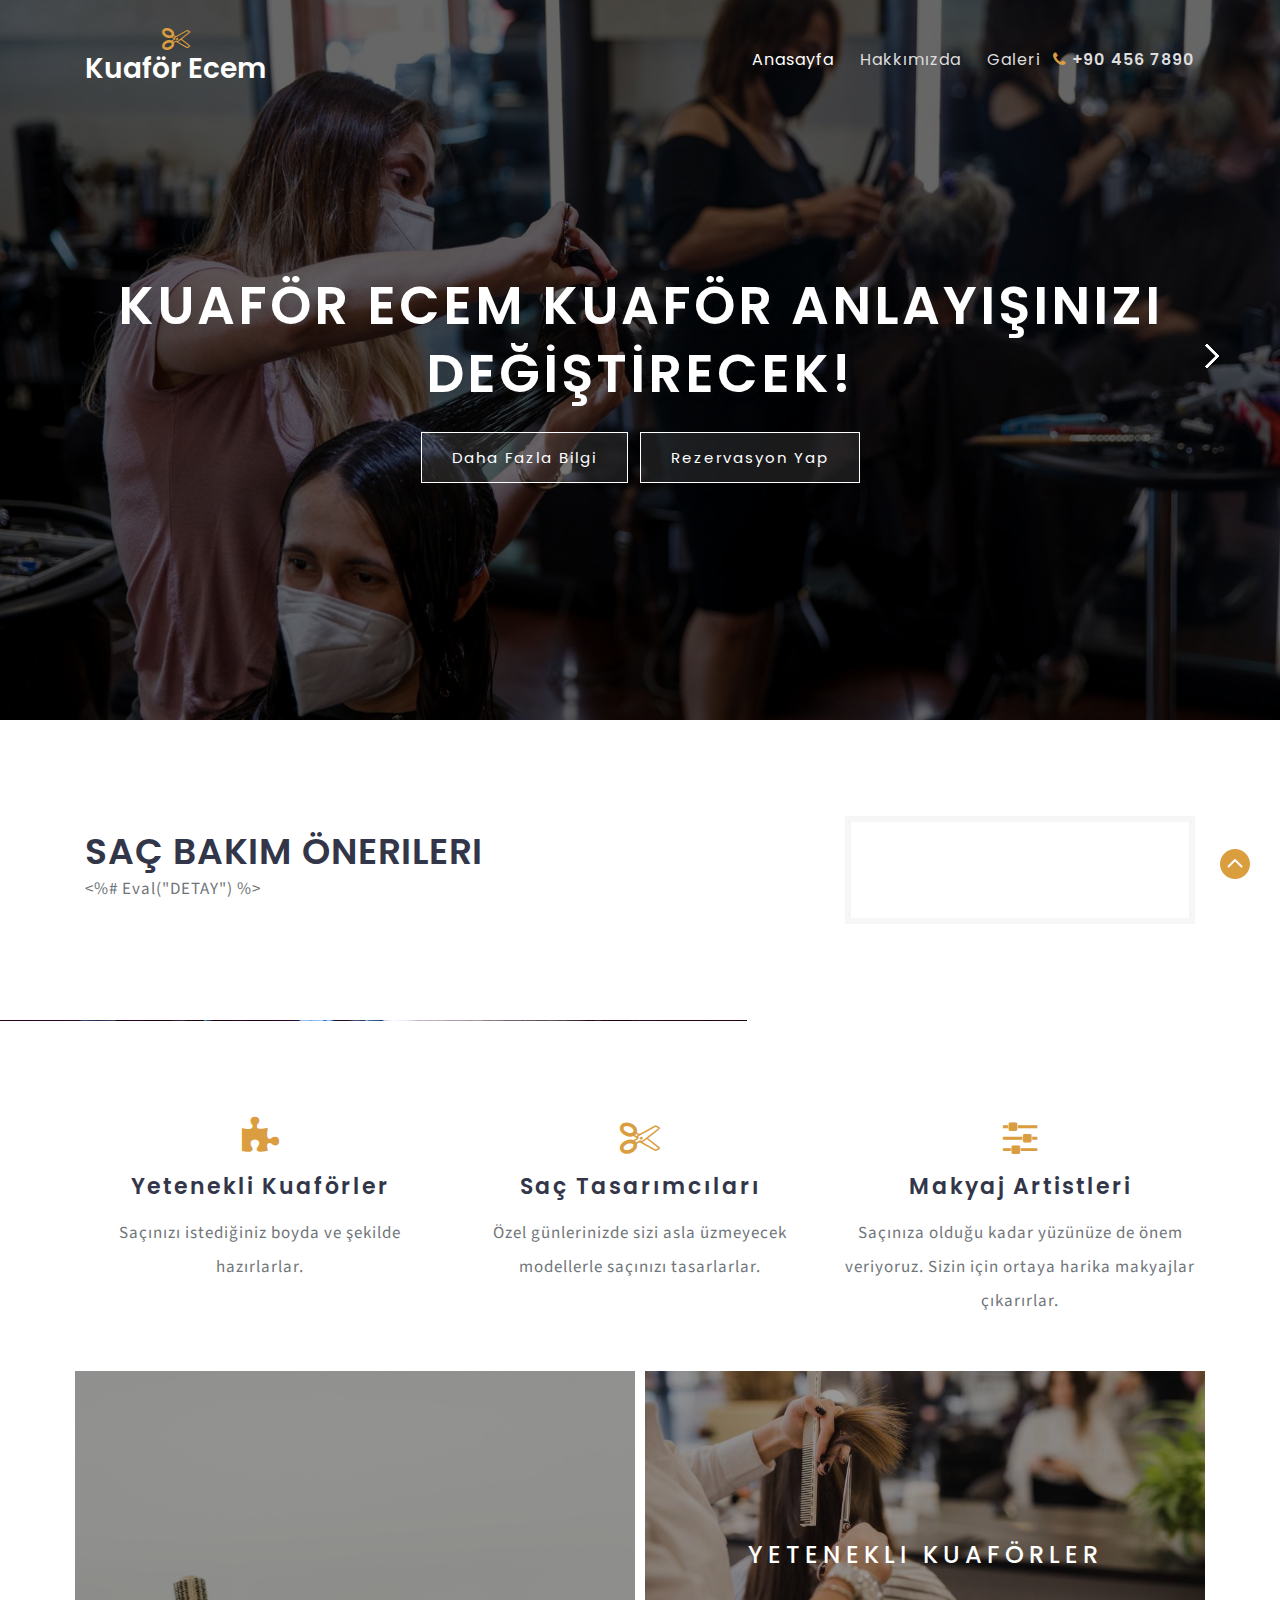
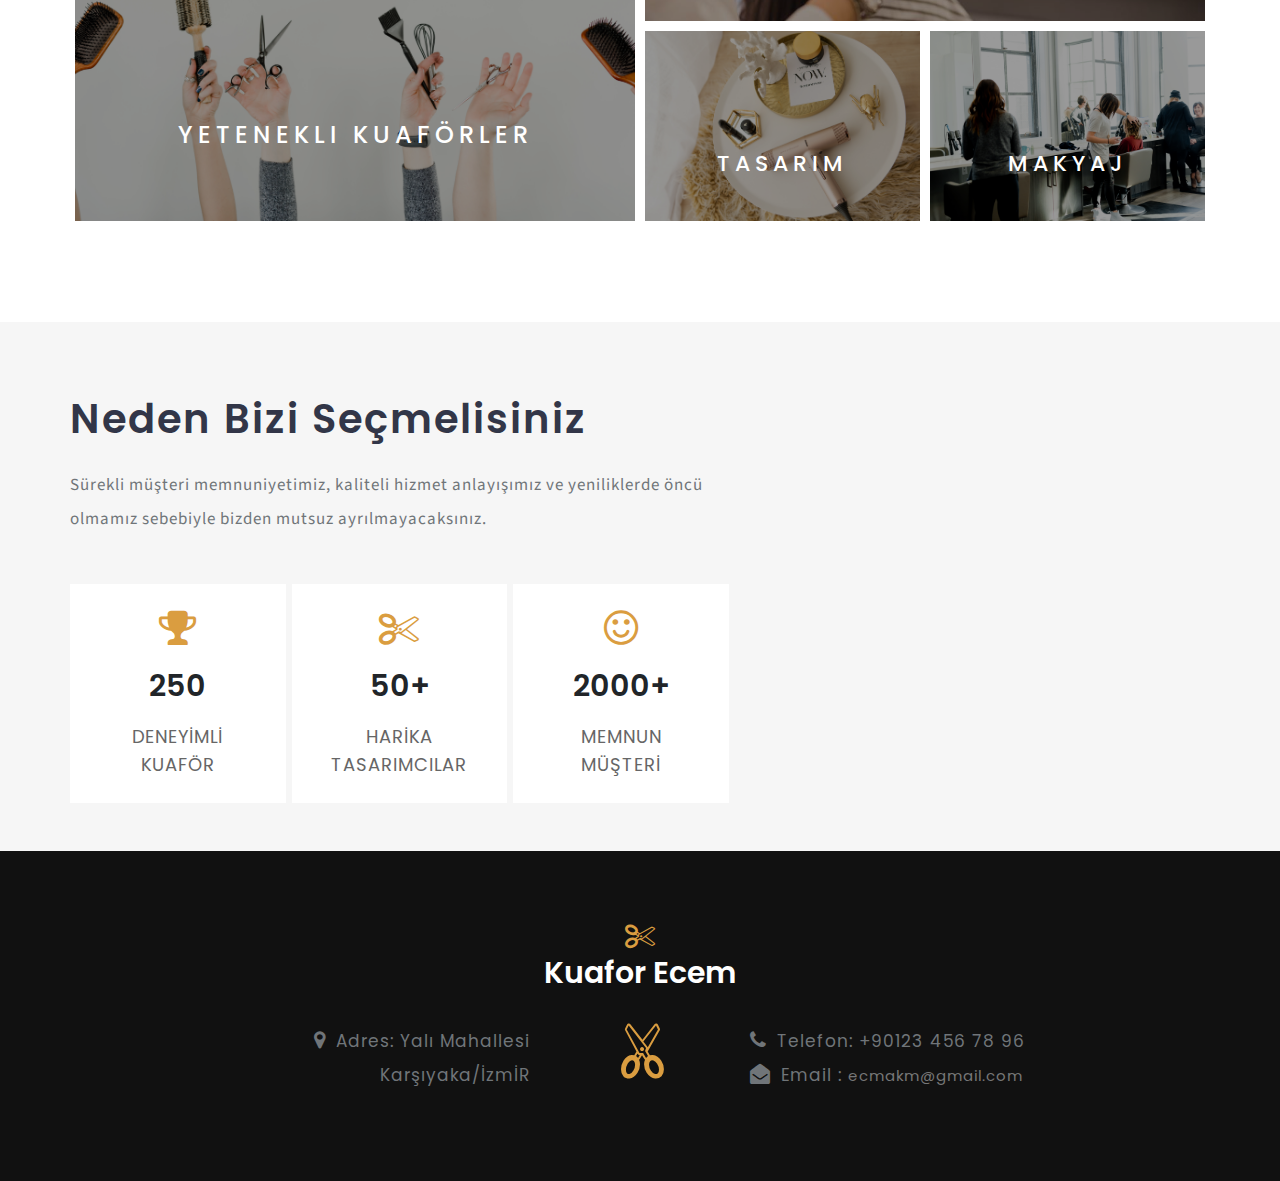
<file: KuaforWeb/index.html>
<!DOCTYPE html>
<html lang="en">
<head>
	<title>Ecem Kuafor</title>
	<meta name="viewport" content="width=device-width, initial-scale=1">
	<meta charset="utf-8">
	<meta name="keywords" content="Men's Salon Responsive web template, Bootstrap Web Templates, Flat Web Templates, Android Compatible web template,
Smartphone Compatible web template, free webdesigns for Nokia, Samsung, LG, SonyEricsson, Motorola web design" />

	<script>
		addEventListener("load", function () {
			setTimeout(hideURLbar, 0);
		}, false);

		function hideURLbar() {
			window.scrollTo(0, 1);
		}
	</script>

	<!-- css files -->
	<link href="css/bootstrap.css" rel='stylesheet' type='text/css' /><!-- bootstrap css -->
	<link href="css/style.css" rel='stylesheet' type='text/css' /><!-- custom css -->
	<link href="css/font-awesome.min.css" rel="stylesheet"><!-- fontawesome css -->
	<!-- //css files -->

	<link href="css/css_slider.css" type="text/css" rel="stylesheet" media="all">

	<!-- google fonts -->
	<link href="//fonts.googleapis.com/css?family=Poppins:100,100i,200,200i,300,300i,400,400i,500,500i,600,600i,700,700i,800,800i,900" rel="stylesheet">
	<link href="//fonts.googleapis.com/css?family=Source+Sans+Pro:200,200i,300,300i,400,400i,600,600i,700,700i,900,900i" rel="stylesheet">
	<!-- //google fonts -->

</head>
<body>

	<!-- header -->
	<header>
		<div class="container">
			<!-- nav -->
			<nav class="py-md-4 py-3 d-lg-flex">
				<div id="logo">
					<h1> <a href="Default.aspx"><span class="fa fa-scissors"></span> Kuaför Ecem</a></h1>
				</div>
				<label for="drop" class="toggle"><span class="fa fa-bars"></span></label>
				<input type="checkbox" id="drop" />
				<ul class="menu mt-lg-4 ml-auto">
					<li class="active"><a href="Default.aspx">Anasayfa</a></li>
					<li class=""><a href="about.aspx">Hakkımızda</a></li>
					<li class=""><a href="gallery.html">Galeri</a></li>
					<li class=""><span><span class="fa fa-phone"></span> +90 456 7890</span></li>
				</ul>
			</nav>
			<!-- //nav -->
		</div>
	</header>
	<!-- //header -->
	<!-- banner -->
	<section class="banner_w3lspvt" id="home">
		<div class="csslider infinity" id="slider1">
			<input type="radio" name="slides" checked="checked" id="slides_1" />
			<input type="radio" name="slides" id="slides_2" />
			<input type="radio" name="slides" id="slides_3" />
			<input type="radio" name="slides" id="slides_4" />
			<ul>
				<li>
					<div class="banner-top">
						<div class="overlay">
							<div class="container">
								<div class="w3layouts-banner-info">
									<h3 class="text-wh">Kuaför Ecem Kuaför AnlayIşInIzI Değİştİrecek!</h3>
									<a href="about.html" class="button-style mt-4 mr-2">Daha Fazla Bilgi</a>
									<a href="#about" class="button-style mt-4">Rezervasyon Yap</a>
								</div>
							</div>
						</div>
					</div>
				</li>
				<li>
					<div class="banner-top2">
						<div class="overlay">
							<div class="container">
								<div class="w3layouts-banner-info">
									<h3 class="text-wh">Kuaför Ecem Kuaför AnlayIşInIzI Değİştİrecek!</h3>
									<a href="about.html" class="button-style mt-4 mr-2">Daha Fazla Bilgi</a>
									<a href="#about" class="button-style mt-4">Rezervasyon Yap</a>
								</div>
							</div>
						</div>
					</div>
				</li>
				<li>
					<div class="banner-top3">
						<div class="overlay">
							<div class="container">
								<div class="w3layouts-banner-info">
									<h3 class="text-wh">Kuaför Ecem Kuaför AnlayIşInIzI Değİştİrecek!</h3>
									<a href="about.html" class="button-style mt-4 mr-2">Daha Fazla Bilgi</a>
									<a href="#about" class="button-style mt-4">Rezervasyon Yap</a>
								</div>
							</div>
						</div>
					</div>
				</li>
			</ul>
			<div class="arrows">
				<label for="slides_1"></label>
				<label for="slides_2"></label>
				<label for="slides_3"></label>
				<label for="slides_4"></label>
			</div>
		</div>
	</section>
	<!-- //banner -->
	<!-- about -->
	<section class="about py-5" id="about">
		<div class="container py-lg-5">
			<div class="row about-grids">
				<div class="col-lg-8">
					<h2 class="mt-lg-3">Saç Bakım Önerileri</h2>
					<asp:Repeater ID="Repeater1" runat="server">
						<ItemTemplate>
							<p class=""><%# Eval("DETAY") %></p>
						</ItemTemplate>
					</asp:Repeater>


				</div>
				<div class="col-lg-4 col-md-8 mt-lg-0 mt-5">
					<div class="padding">
						<img src="images/mustache.png" class="img-fluid" alt="" />
						<form action="#" method="post" runat="server">
							<div class="form-style-agile">
								<asp:TextBox ID="TextBox1" runat="server" placeholder="Adınız"></asp:TextBox>
								<asp:TextBox ID="TextBox2" runat="server" placeholder="Telefon"></asp:TextBox>
								<asp:TextBox ID="TextBox3" runat="server" placeholder="Adres"></asp:TextBox>
								<asp:TextBox ID="TextBox4" runat="server" placeholder="Saat"></asp:TextBox>
								<asp:Button ID="Button1" runat="server" Text="Randevu Al" CssClass="btn btn-success" OnClick="Button1_Click" />
							</div>
						</form>
					</div>
				</div>
			</div>
		</div>
	</section>
	<!-- //about -->
	<!-- about bottom -->
	<section class="bottom-banner-w3layouts">
		<div class="d-lg-flex">
			<div class="col-lg-7 p-lg-0 text-lg-right text-center mt-lg-0 mt-4 bottom-left">
			</div>
		</div>
	</section>
	<!-- //about bottom -->
	<!-- services -->
	<section class="services py-5" id="services">
		<div class="container py-lg-5 py-3">
			<div class="row service-grid-grids text-center">
				<div class="col-lg-4 col-md-6 service-grid service-grid1">
					<div class="service-icon">
						<span class="fa fa-puzzle-piece"></span>
					</div>
					<h4 class="mt-3">Yetenekli Kuaförler</h4>
					<p class="mt-3">Saçınızı istediğiniz boyda ve şekilde hazırlarlar.</p>
				</div>
				<div class="col-lg-4 col-md-6 service-grid service-grid2 mt-md-0 mt-5">
					<div class="service-icon">
						<span class="fa fa-scissors"></span>
					</div>
					<h4 class="mt-3">Saç Tasarımcıları</h4>
					<p class="mt-3">Özel günlerinizde sizi asla üzmeyecek modellerle saçınızı tasarlarlar.</p>
				</div>

				<div class="col-lg-4 col-md-6 service-grid service-grid3 mt-lg-0 mt-5">
					<div class="service-icon">
						<span class="fa fa-sliders"></span>
					</div>
					<h4 class="mt-3">Makyaj Artistleri</h4>
					<p class="mt-3">Saçınıza olduğu kadar yüzünüze de önem veriyoruz. Sizin için ortaya harika makyajlar çıkarırlar.</p>
				</div>
			</div>
			<div class="row mt-5">
				<div class="col-md-6 p-md-0">
					<div class="bg-image-left">
						<h4>yetenekli kuaförler</h4>
					</div>
				</div>
				<div class="col-md-6 p-md-0">
					<div class="bg-image-right">
						<h4>yetenekli kuaförler</h4>
					</div>
					<div class="row">
						<div class="col-md-6 pr-md-0">
							<div class="bg-image-bottom1">
								<h4>TasarIm</h4>
							</div>
						</div>
						<div class="col-md-6 pl-md-0">
							<div class="bg-image-bottom2">
								<h4>Makyaj</h4>
							</div>
						</div>
					</div>
				</div>
			</div>
		</div>
	</section>
	<!-- //services -->
	<!-- facts -->
	<section class="facts" id="facts">
		<div class="container">
			<div class="row">
				<div class="col-lg-7 py-5">
					<div class="row inner-heading">
						<h2 class="heading text-capitalize my-md-4"> Neden bizi Seçmelisiniz</h2>
						<p class="mt-md-0 mt-2">Sürekli müşteri memnuniyetimiz, kaliteli hizmet anlayışımız ve yeniliklerde öncü olmamız sebebiyle bizden mutsuz ayrılmayacaksınız.  </p>
					</div>
					<div class="row mt-5 fact-grid-main">
						<div class="col-sm-4 stats-grid">
							<span class="fa fa-trophy"></span>
							<span>250</span>
							<h4>DeneyİMLİ KUAFÖR</h4>
						</div>
						<div class="col-sm-4 stats-grid">
							<span class="fa fa-scissors"></span>
							<span>50+</span>
							<h4>HARİKA TASARIMCILAR</h4>
						</div>
						<div class="col-sm-4 stats-grid">
							<span class="fa fa-smile-o"></span>
							<span>2000+</span>
							<h4>MEMNUN MÜŞTERİ</h4>
						</div>
					</div>
				</div>
			</div>
		</div>
	</section>
	<!-- //facts -->
	<!-- footer -->
	<footer class="py-sm-5 py-4">
		<div class="container py-md-3">
			<div class="footer-logo text-center">
				<a class="navbar-brand" href="Default.aspx"><span class="fa fa-scissors"></span>Kuafor Ecem</a>
			</div>
			<div class="row my-4 footer-middle">
				<div class="col-md-5 text-md-right address">
					<p><span class="fa fa-map-marker"></span>Adres: Yalı Mahallesi Karşıyaka/İzmİR</p>
				</div>
				<div class="col-md-2 text-md-center my-md-0 my-sm-4 my-2 footer-icon">
					<span class="fa fa-scissors"></span>
				</div>
				<div class="col-md-5 text-md-left phone">
					<p><span class="fa fa-phone"></span>Telefon: +90123 456 78 96</p>
					<p><span class="fa fa-envelope-open"></span>Email : <a href="mailto:ecmakm@gmail.com">ecmakm@gmail.com</a></p>
				</div>
			</div>
		</div>
	</footer>
	<!-- footer -->
	<!-- move top icon -->
	<a href="#home" class="move-top text-center"></a>
	<!-- //move top icon -->

</body>
</html>
</file>
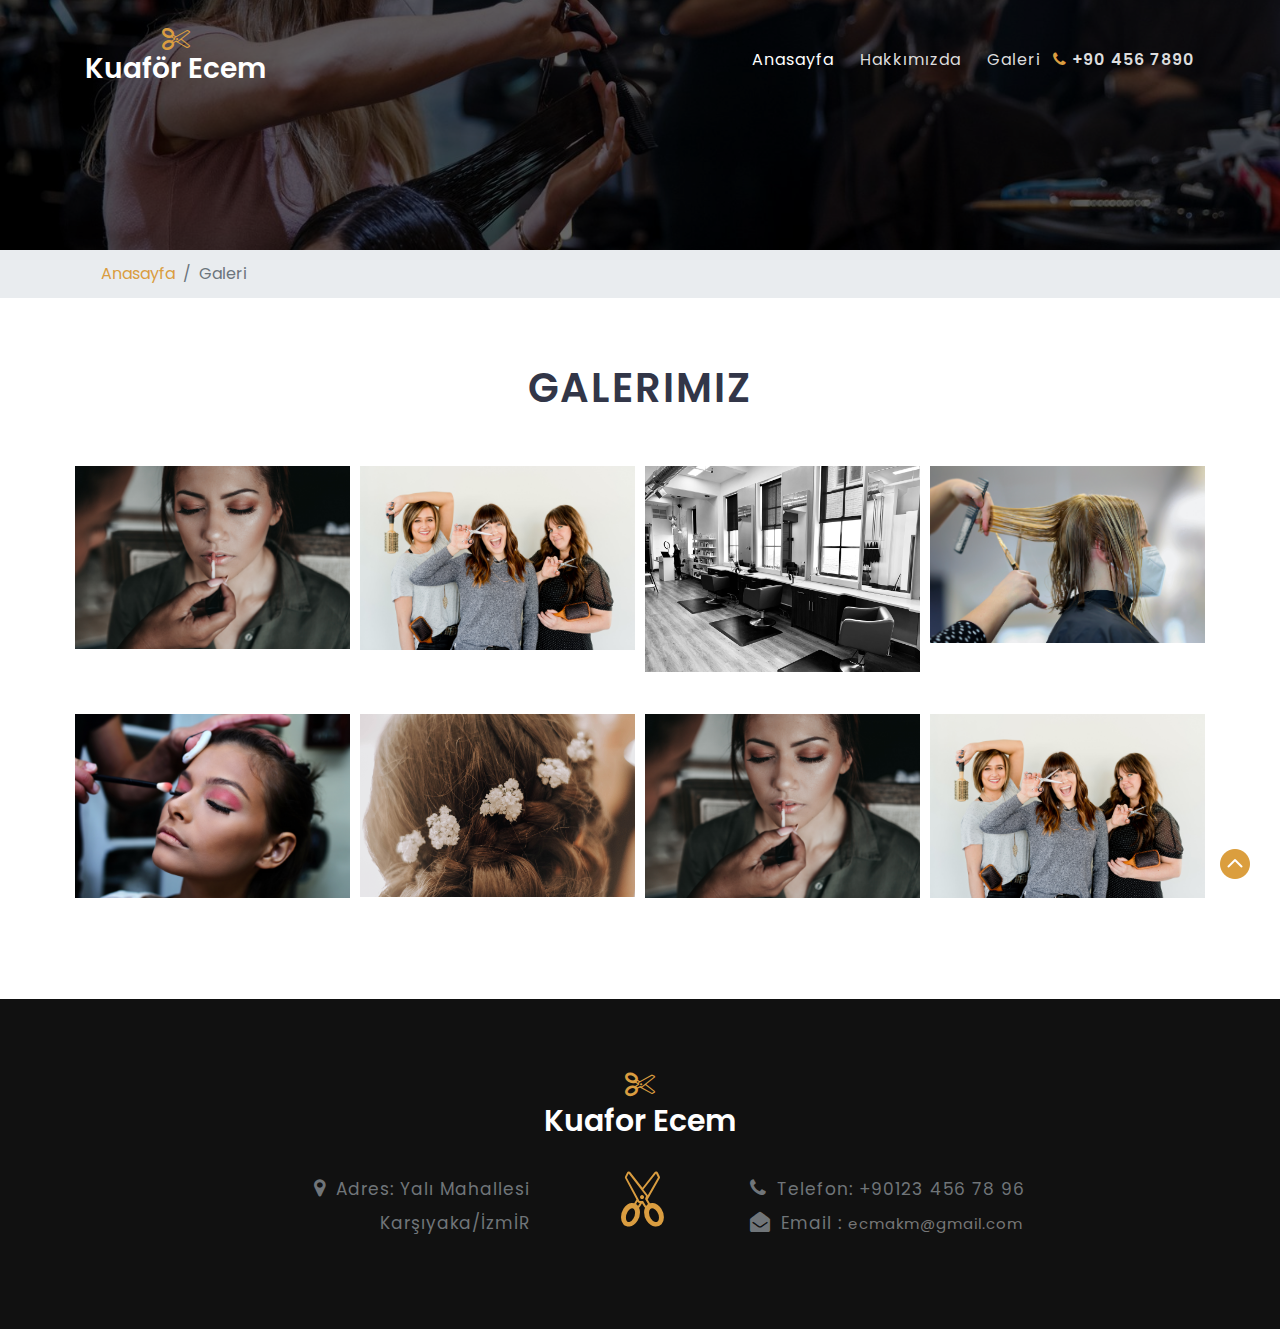
<file: KuaforWeb/gallery.html>
<!--
author: W3layouts
author URL: http://w3layouts.com
License: Creative Commons Attribution 3.0 Unported
License URL: http://creativecommons.org/licenses/by/3.0/
-->
<!DOCTYPE html>
<html lang="en">
<head>
<title>Ecem Kuafor</title>
<meta name="viewport" content="width=device-width, initial-scale=1">
<meta charset="utf-8">
<meta name="keywords" content="Kuafor Ecem" />

    <script>
        addEventListener("load", function () {
            setTimeout(hideURLbar, 0);
        }, false);

        function hideURLbar() {
            window.scrollTo(0, 1);
        }
    </script>
	
	<!-- css files -->
    <link href="css/bootstrap.css" rel='stylesheet' type='text/css' /><!-- bootstrap css -->
    <link href="css/style.css" rel='stylesheet' type='text/css' /><!-- custom css -->
    <link href="css/font-awesome.min.css" rel="stylesheet"><!-- fontawesome css -->
	<!-- //css files -->
	
	<!-- google fonts -->
    <link href="//fonts.googleapis.com/css?family=Poppins:100,100i,200,200i,300,300i,400,400i,500,500i,600,600i,700,700i,800,800i,900" rel="stylesheet">
	<link href="https://fonts.googleapis.com/css?family=Source+Sans+Pro:200,200i,300,300i,400,400i,600,600i,700,700i,900,900i" rel="stylesheet">
	<!-- //google fonts -->
	
</head>
<body>

	<!-- header -->
	<header>
		<div class="container">
			<!-- nav -->
			<nav class="py-md-4 py-3 d-lg-flex">
				<div id="logo">
					<h1> <a href="Default.aspx"><span class="fa fa-scissors"></span> Kuaför Ecem</a></h1>
				</div>
				<label for="drop" class="toggle"><span class="fa fa-bars"></span></label>
				<input type="checkbox" id="drop" />
				<ul class="menu mt-lg-4 ml-auto">
					<li class="active"><a href="Default.aspx">Anasayfa</a></li>
					<li class=""><a href="about.aspx">Hakkımızda</a></li>
					<li class=""><a href="gallery.html">Galeri</a></li>
					<li class=""><span><span class="fa fa-phone"></span> +90 456 7890</span></li>
				</ul>
			</nav>
			<!-- //nav -->
		</div>
	</header>
	<!-- //header -->
	<!-- banner -->
	<div class="inner-banner" id="home">
		<div class="inner-banner-overlay">
			<div class="container">

			</div>
		</div>
	</div>
	<!-- //banner -->
	<!-- page details -->
	<div class="breadcrumb-agile">
		<div class="container">
			<ol class="breadcrumb">
				<li class="breadcrumb-item">
					<a href="Default.aspx">Anasayfa</a>
				</li>
				<li class="breadcrumb-item active" aria-current="page">Galeri</li>
			</ol>
		</div>
	</div>
	<!-- //page details -->
	<!-- gallery -->
	<div class="gallery py-sm-5 py-4 position-relative" id="gallery">
		<div class="container py-lg-3">
			<h2 class="heading text-center mb-lg-5 mb-sm-4 mb-3 editContent">Galerimiz</h2>
			<div class="news-grids gal">
				<div class="row">
					<div class="col-lg-3 col-md-4 col-sm-6 gal-img">
						<a href="#gal1"><img src="images/g1.jpg" alt="projects image" class="img-fluid"></a>

					</div>
					<div class="col-lg-3 col-md-4 col-sm-6 gal-img my-md-0">
						<a href="#gal2"><img src="images/g2.jpg" alt="projects image" class="img-fluid"></a>
					</div>
					<div class="col-lg-3 col-md-4 col-sm-6 gal-img">
						<a href="#gal3"><img src="images/g3.jpg" alt="projects image" class="img-fluid"></a>
					</div>
					<div class="col-lg-3 col-md-4 col-sm-6 gal-img">
						<a href="#gal4"><img src="images/g4.jpg" alt="projects image" class="img-fluid"></a>
					</div>
					<div class="col-lg-3 col-md-4 col-sm-6 gal-img">
						<a href="#gal5"><img src="images/g5.jpg" alt="projects image" class="img-fluid"></a>
					</div>
					<div class="col-lg-3 col-md-4 col-sm-6 gal-img my-md-0">
						<a href="#gal6"><img src="images/g6.jpg" alt="projects image" class="img-fluid"></a>
					</div>
					<div class="col-lg-3 col-md-4 col-sm-6 gal-img">
						<a href="#gal1"><img src="images/g1.jpg" alt="projects image" class="img-fluid"></a>
					</div>
					<div class="col-lg-3 col-md-4 col-sm-6 gal-img">
						<a href="#gal2"><img src="images/g2.jpg" alt="projects image" class="img-fluid"></a>
					</div>
				</div>
			</div>
		</div>
		<!-- gallery popups -->
		<!-- popup-->
		<div id="gal1" class="popup-effect">
			<div class="popup">
				<img src="images/g1.jpg" alt="Popup Image" class="img-fluid" />
				
				<a class="close" href="#gallery">&times;</a>
			</div>
		</div>
		<!-- //popup -->
		<!-- popup-->
		<div id="gal2" class="popup-effect">
			<div class="popup">
				<img src="images/g2.jpg" alt="Popup Image" class="img-fluid" />
				<a class="close" href="#gallery">&times;</a>
			</div>
		</div>
		<!-- //popup -->
		<!-- popup-->
		<div id="gal3" class="popup-effect">
			<div class="popup">
				<img src="images/g3.jpg" alt="Popup Image" class="img-fluid" />
				<a class="close" href="#gallery">&times;</a>
			</div>
		</div>
		<!-- //popup -->
		<!-- popup-->
		<div id="gal4" class="popup-effect">
			<div class="popup">
				<img src="images/g4.jpg" alt="Popup Image" class="img-fluid" />
				<a class="close" href="#gallery">&times;</a>
			</div>
		</div>
		<!-- //popup -->
		<!-- popup-->
		<div id="gal5" class="popup-effect">
			<div class="popup">
				<img src="images/g5.jpg" alt="Popup Image" class="img-fluid" />
				<a class="close" href="#gallery">&times;</a>
			</div>
		</div>
		<!-- //popup -->
		<!-- popup-->
		<div id="gal6" class="popup-effect">
			<div class="popup">
				<img src="images/g6.jpg" alt="Popup Image" class="img-fluid" />
				<a class="close" href="#gallery">&times;</a>
			</div>
		</div>
		<!-- //popup -->
		<!-- //gallery popups -->
	</div>
	<!-- //gallery -->
	
	<!-- footer -->
	<footer class="py-sm-5 py-4">
		<div class="container py-md-3">
			<div class="footer-logo text-center">
				<a class="navbar-brand" href="Default.aspx"><span class="fa fa-scissors"></span>Kuafor Ecem</a>
			</div>
			<div class="row my-4 footer-middle">
				<div class="col-md-5 text-md-right address">
					<p><span class="fa fa-map-marker"></span>Adres: Yalı Mahallesi Karşıyaka/İzmİR</p>
				</div>
				<div class="col-md-2 text-md-center my-md-0 my-sm-4 my-2 footer-icon">
					<span class="fa fa-scissors"></span>
				</div>
				<div class="col-md-5 text-md-left phone">
					<p><span class="fa fa-phone"></span>Telefon: +90123 456 78 96</p>
					<p><span class="fa fa-envelope-open"></span>Email : <a href="mailto:ecmakm@gmail.com">ecmakm@gmail.com</a></p>
				</div>
			</div>
		</div>
	</footer>
	<!-- footer -->
	
	<!-- move top icon -->
	<a href="#home" class="move-top text-center"></a>
	<!-- //move top icon -->

</body>
</html>
</file>
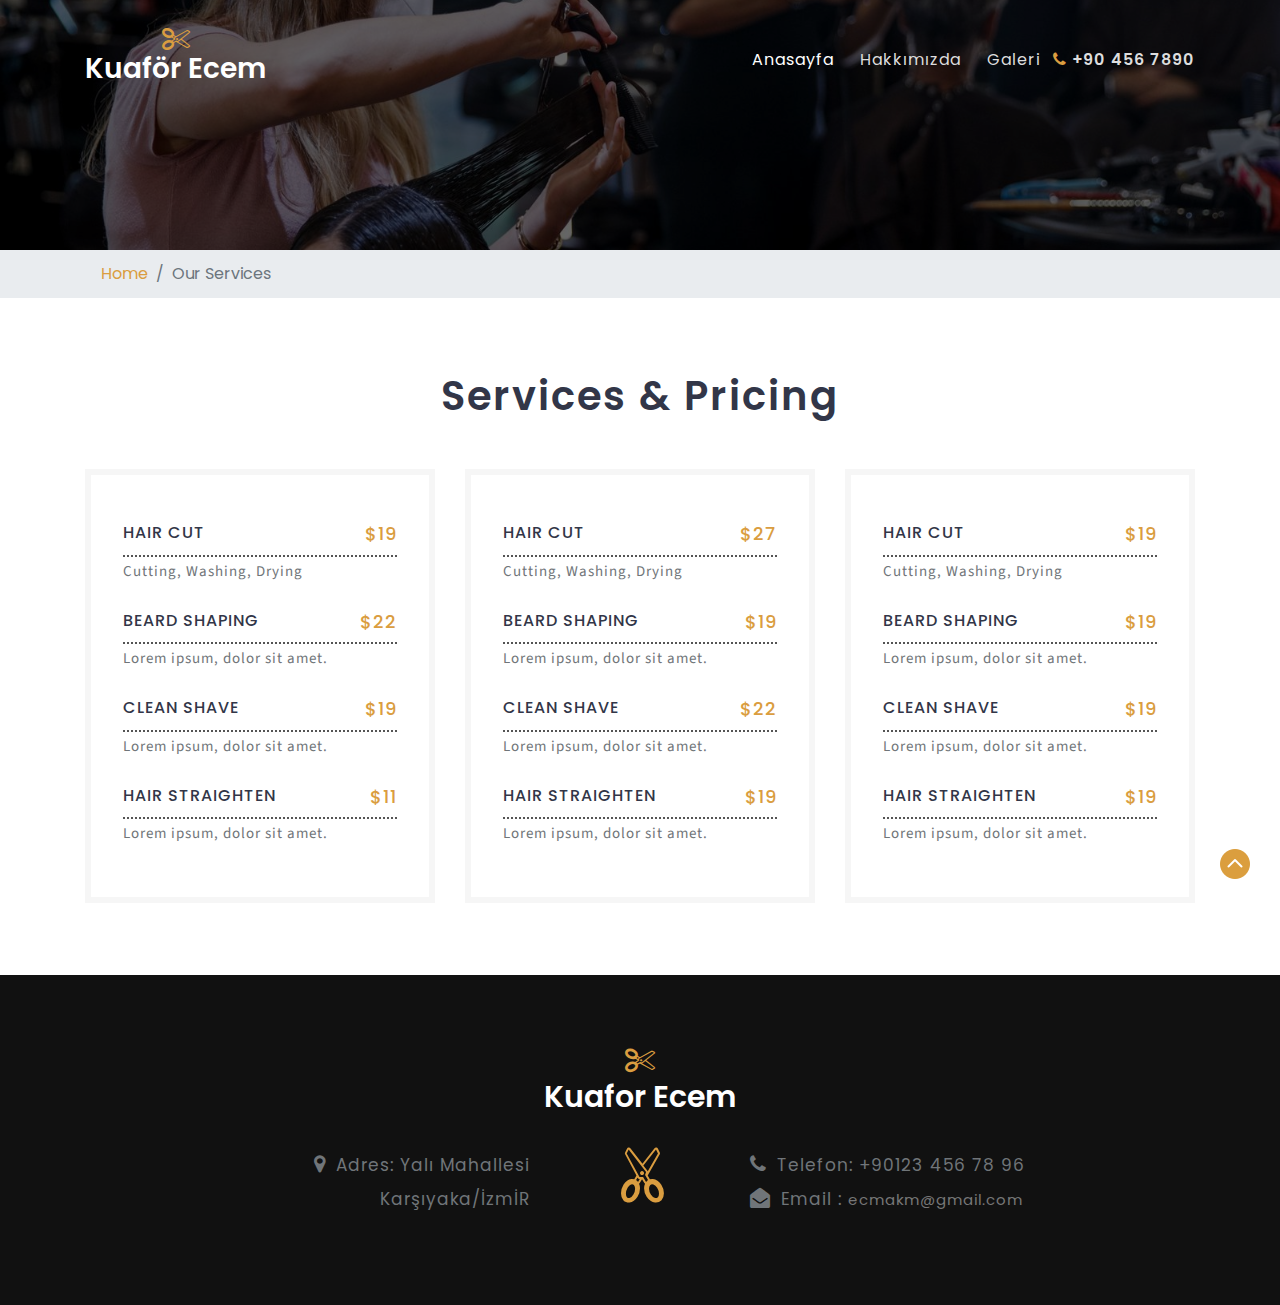
<file: KuaforWeb/services.html>
<!--
author: W3layouts
author URL: http://w3layouts.com
License: Creative Commons Attribution 3.0 Unported
License URL: http://creativecommons.org/licenses/by/3.0/
-->
<!DOCTYPE html>
<html lang="en">
<head>
<title>Men's Salon Beauty Category Flat Bootstrap Responsive Web Template | Services Page :: w3layouts</title>
<meta name="viewport" content="width=device-width, initial-scale=1">
<meta charset="utf-8">
<meta name="keywords" content="Men's Salon Responsive web template, Bootstrap Web Templates, Flat Web Templates, Android Compatible web template, 
Smartphone Compatible web template, free webdesigns for Nokia, Samsung, LG, SonyEricsson, Motorola web design" />

    <script>
        addEventListener("load", function () {
            setTimeout(hideURLbar, 0);
        }, false);

        function hideURLbar() {
            window.scrollTo(0, 1);
        }
    </script>
	
	<!-- css files -->
    <link href="css/bootstrap.css" rel='stylesheet' type='text/css' /><!-- bootstrap css -->
    <link href="css/style.css" rel='stylesheet' type='text/css' /><!-- custom css -->
    <link href="css/font-awesome.min.css" rel="stylesheet"><!-- fontawesome css -->
	<!-- //css files -->
	
	<!-- google fonts -->
    <link href="//fonts.googleapis.com/css?family=Poppins:100,100i,200,200i,300,300i,400,400i,500,500i,600,600i,700,700i,800,800i,900" rel="stylesheet">
	<link href="//fonts.googleapis.com/css?family=Source+Sans+Pro:200,200i,300,300i,400,400i,600,600i,700,700i,900,900i" rel="stylesheet">
	<!-- //google fonts -->
	
</head>
<body>

	<!-- header -->
	<header>
		<div class="container">
			<!-- nav -->
			<nav class="py-md-4 py-3 d-lg-flex">
				<div id="logo">
					<h1> <a href="Default.aspx"><span class="fa fa-scissors"></span> Kuaför Ecem</a></h1>
				</div>
				<label for="drop" class="toggle"><span class="fa fa-bars"></span></label>
				<input type="checkbox" id="drop" />
				<ul class="menu mt-lg-4 ml-auto">
					<li class="active"><a href="Default.aspx">Anasayfa</a></li>
					<li class=""><a href="about.aspx">Hakkımızda</a></li>
					<li class=""><a href="gallery.html">Galeri</a></li>
					<li class=""><span><span class="fa fa-phone"></span> +90 456 7890</span></li>
				</ul>
			</nav>
			<!-- //nav -->
		</div>
	</header>
	<!-- //header -->
	<!-- //header -->
	<!-- banner -->
	<div class="inner-banner" id="home">
		<div class="inner-banner-overlay">
			<div class="container">

			</div>
		</div>
	</div>
	<!-- //banner -->
	<!-- page details -->
	<div class="breadcrumb-agile">
		<div class="container">
			<ol class="breadcrumb">
				<li class="breadcrumb-item">
					<a href="Default.aspx">Home</a>
				</li>
				<li class="breadcrumb-item active" aria-current="page">Our Services</li>
			</ol>
		</div>
	</div>
	<!-- //page details -->
	<!-- pricing -->
	<section class="pricing py-5">
		<div class="container py-md-4">
			<h3 class="heading text-capitalize text-center mb-5"> Services & Pricing</h3>
			<div class="row pricing-grids">
				<div class="col-lg-4 col-md-6 mb-lg-0 mb-5">
					<div class="padding">
						<img src="images/mustache.png" class="img-fluid" alt="" />
						<!-- Item starts -->
						<div class="menu-item">
							<div class="row border-dot no-gutters">
								<div class="col-8 menu-item-name">
									<h6>Hair Cut</h6>
								</div>
								<div class="col-4 menu-item-price text-right">
									<h6>$19</h6>
								</div>
							</div>
							<div class="menu-item-description">
								<p>Cutting, Washing, Drying</p>
							</div>
						</div>
						<!-- Item ends -->
						<!-- Item starts -->
						<div class="menu-item my-4">
							<div class="row border-dot no-gutters">
								<div class="col-8 menu-item-name">
									<h6>Beard Shaping</h6>
								</div>
								<div class="col-4 menu-item-price text-right">
									<h6>$22</h6>
								</div>
							</div>
							<div class="menu-item-description">
								<p>Lorem ipsum, dolor sit amet.</p>
							</div>
						</div>
						<!-- Item ends -->
						<!-- Item starts -->
						<div class="menu-item">
							<div class="row border-dot no-gutters">
								<div class="col-8 menu-item-name">
									<h6>Clean Shave</h6>
								</div>
								<div class="col-4 menu-item-price text-right">
									<h6>$19</h6>
								</div>
							</div>
							<div class="menu-item-description">
								<p>Lorem ipsum, dolor sit amet.</p>
							</div>
						</div>
						<!-- Item ends -->
						<!-- Item starts -->
						<div class="menu-item mt-4">
							<div class="row border-dot no-gutters">
								<div class="col-8 menu-item-name">
									<h6>Hair Straighten</h6>
								</div>
								<div class="col-4 menu-item-price text-right">
									<h6>$11</h6>
								</div>
							</div>
							<div class="menu-item-description">
								<p>Lorem ipsum, dolor sit amet.</p>
							</div>
						</div>
						<!-- Item ends -->
					</div>
				</div>
				<div class="col-lg-4 col-md-6 mb-lg-0 mb-5">
					<div class="padding">
						<img src="images/mustache.png" class="img-fluid" alt="" />
						<!-- Item starts -->
						<div class="menu-item">
							<div class="row border-dot no-gutters">
								<div class="col-8 menu-item-name">
									<h6>Hair Cut</h6>
								</div>
								<div class="col-4 menu-item-price text-right">
									<h6>$27</h6>
								</div>
							</div>
							<div class="menu-item-description">
								<p>Cutting, Washing, Drying</p>
							</div>
						</div>
						<!-- Item ends -->
						<!-- Item starts -->
						<div class="menu-item my-4">
							<div class="row border-dot no-gutters">
								<div class="col-8 menu-item-name">
									<h6>Beard Shaping</h6>
								</div>
								<div class="col-4 menu-item-price text-right">
									<h6>$19</h6>
								</div>
							</div>
							<div class="menu-item-description">
								<p>Lorem ipsum, dolor sit amet.</p>
							</div>
						</div>
						<!-- Item ends -->
						<!-- Item starts -->
						<div class="menu-item">
							<div class="row border-dot no-gutters">
								<div class="col-8 menu-item-name">
									<h6>Clean Shave</h6>
								</div>
								<div class="col-4 menu-item-price text-right">
									<h6>$22</h6>
								</div>
							</div>
							<div class="menu-item-description">
								<p>Lorem ipsum, dolor sit amet.</p>
							</div>
						</div>
						<!-- Item ends -->
						<!-- Item starts -->
						<div class="menu-item mt-4">
							<div class="row border-dot no-gutters">
								<div class="col-8 menu-item-name">
									<h6>Hair Straighten</h6>
								</div>
								<div class="col-4 menu-item-price text-right">
									<h6>$19</h6>
								</div>
							</div>
							<div class="menu-item-description">
								<p>Lorem ipsum, dolor sit amet.</p>
							</div>
						</div>
						<!-- Item ends -->
					</div>
				</div>
				<div class="col-lg-4 col-md-6">
					<div class="padding">
						<img src="images/mustache.png" class="img-fluid" alt="" />
						<!-- Item starts -->
						<div class="menu-item">
							<div class="row border-dot no-gutters">
								<div class="col-8 menu-item-name">
									<h6>Hair Cut</h6>
								</div>
								<div class="col-4 menu-item-price text-right">
									<h6>$19</h6>
								</div>
							</div>
							<div class="menu-item-description">
								<p>Cutting, Washing, Drying</p>
							</div>
						</div>
						<!-- Item ends -->
						<!-- Item starts -->
						<div class="menu-item my-4">
							<div class="row border-dot no-gutters">
								<div class="col-8 menu-item-name">
									<h6>Beard Shaping</h6>
								</div>
								<div class="col-4 menu-item-price text-right">
									<h6>$19</h6>
								</div>
							</div>
							<div class="menu-item-description">
								<p>Lorem ipsum, dolor sit amet.</p>
							</div>
						</div>
						<!-- Item ends -->
						<!-- Item starts -->
						<div class="menu-item">
							<div class="row border-dot no-gutters">
								<div class="col-8 menu-item-name">
									<h6>Clean Shave</h6>
								</div>
								<div class="col-4 menu-item-price text-right">
									<h6>$19</h6>
								</div>
							</div>
							<div class="menu-item-description">
								<p>Lorem ipsum, dolor sit amet.</p>
							</div>
						</div>
						<!-- Item ends -->
						<!-- Item starts -->
						<div class="menu-item mt-4">
							<div class="row border-dot no-gutters">
								<div class="col-8 menu-item-name">
									<h6>Hair Straighten</h6>
								</div>
								<div class="col-4 menu-item-price text-right">
									<h6>$19</h6>
								</div>
							</div>
							<div class="menu-item-description">
								<p>Lorem ipsum, dolor sit amet.</p>
							</div>
						</div>
						<!-- Item ends -->
					</div>
				</div>
			</div>
		</div>
	</section>
	<!-- //pricing -->
	
	<!-- footer -->
	<footer class="py-sm-5 py-4">
		<div class="container py-md-3">
			<div class="footer-logo text-center">
				<a class="navbar-brand" href="Default.aspx"><span class="fa fa-scissors"></span>Kuafor Ecem</a>
			</div>
			<div class="row my-4 footer-middle">
				<div class="col-md-5 text-md-right address">
					<p><span class="fa fa-map-marker"></span>Adres: Yalı Mahallesi Karşıyaka/İzmİR</p>
				</div>
				<div class="col-md-2 text-md-center my-md-0 my-sm-4 my-2 footer-icon">
					<span class="fa fa-scissors"></span>
				</div>
				<div class="col-md-5 text-md-left phone">
					<p><span class="fa fa-phone"></span>Telefon: +90123 456 78 96</p>
					<p><span class="fa fa-envelope-open"></span>Email : <a href="mailto:ecmakm@gmail.com">ecmakm@gmail.com</a></p>
				</div>
			</div>
		</div>
	</footer>
	<!-- footer -->
	
	<!-- move top icon -->
	<a href="#home" class="move-top text-center"></a>
	<!-- //move top icon -->

</body>
</html>
</file>
<file: KuaforWeb/css/style.css>
/*--
Author: W3layouts
Author URL: http://w3layouts.com
License: Creative Commons Attribution 3.0 Unported
License URL: http://creativecommons.org/licenses/by/3.0/
--*/
html,
body {
    margin: 0;
    font-size: 100%;
    background: #fff;
    font-family: 'Poppins', sans-serif;
}

html {
  scroll-behavior: smooth;
}
body a {
    text-decoration: none;
    transition: 0.5s all;
    -webkit-transition: 0.5s all;
    -moz-transition: 0.5s all;
    -o-transition: 0.5s all;
    -ms-transition: 0.5s all;
    font-family: 'Poppins', sans-serif;
}

body img {
    max-width: 100%;
}

a:hover {
    text-decoration: none;
}

input[type="button"],
input[type="submit"],
input[type="text"],
input[type="email"],
input[type="search"] {
    transition: 0.5s all;
    -webkit-transition: 0.5s all;
    -moz-transition: 0.5s all;
    -o-transition: 0.5s all;
    -ms-transition: 0.5s all;
}

h1,
h2,
h3,
h4,
h5,
h6 {
    margin: 0;
	color: #323648;
}
li {
    list-style-type: none;
}

p {
    margin: 0;
    font-size: 17px;
    line-height: 2em;
    letter-spacing: 1px;
    color: #707579;
	font-family: 'Source Sans Pro', sans-serif;
}

ul {
    margin: 0;
    padding: 0;
}


/*-- header --*/

header {
    position: absolute;
    z-index: 9;
    width: 100%;
}

.toggle,
[id^=drop] {
	display: none;
}

/* Giving a background-color to the nav container. */
nav { 
	margin:0;
	padding: 0;
}


#logo a {
	float: left;
    font-size: .7em;
    display: initial;
    margin: 0;
    letter-spacing: 0px;
    color: #fff;
    font-weight: 600;
    padding: 0px 0;
    border: none;
}
#logo a span.fa {
    color: #da9d40;
    display: block;
    text-align: center;
}


/* Since we'll have the "ul li" "float:left"
 * we need to add a clear after the container. */

nav:after {
	content:"";
	display:table;
	clear:both;
}

/* Removing padding, margin and "list-style" from the "ul",
 * and adding "position:reltive" */
nav ul {
	float: right;
	padding:0;
	margin:0;
	list-style: none;
	position: relative;
	}
	
/* Positioning the navigation items inline */
nav ul li {
	margin: 0px;
	display:inline-block;
	float: left;
	}

/* Styling the links */
nav a {
    color: #ddd;
    text-transform: capitalize;
    letter-spacing: 1px;
    padding-left: 0;
    padding-right: 0;
	padding: 10px 13px;
    font-weight: 400;
    font-size: 16px;
}


nav ul li ul li:hover { background: #f8f9fa; }

/* Background color change on Hover */
nav a:hover { 
	color: #ddd;
}
.menu li.active  a{ 
	color: #fff;
}

/* Hide Dropdowns by Default
 * and giving it a position of absolute */
nav ul ul {
	display: none;
	position: absolute; 
	/* has to be the same number as the "line-height" of "nav a" */
	top: 30px; 
    background: #fff;
    padding: 10px;
}
	
/* Display Dropdowns on Hover */
nav ul li:hover > ul {
	display:inherit;
}
	
/* Fisrt Tier Dropdown */
nav ul ul li {
	width:170px;
	float:none;
	display:list-item;
	position: relative;
}
nav ul ul li a {
    color: #333;
    padding: 5px 10px;
    display: block;
}
nav ul li span {
    color: #ddd;
    text-transform: capitalize;
    letter-spacing: 1px;
    padding-left: 0;
    padding-right: 0;
    font-weight: 600;
}
ul.menu li span.fa {
    color: #da9d40;
}
/* Second, Third and more Tiers	
 * We move the 2nd and 3rd etc tier dropdowns to the left
 * by the amount of the width of the first tier.
*/
nav ul ul ul li {
	position: relative;
	top:-60px;
	/* has to be the same number as the "width" of "nav ul ul li" */ 
	left:170px; 
}

/* Change ' +' in order to change the Dropdown symbol */
li > a:only-child:after { content: ''; }


/* Media Queries
--------------------------------------------- */

@media all and (max-width : 991px) {

	#logo {
		display: block;
		padding: 0;
		width: 100%;
		text-align: center;
		float: none;
	}
	.menu li.active a {
		color: #da9d40;
	}
	nav ul li span {
		color: #333;
	}
	nav {
		margin: 0;
	}
	nav a {
		color: #333;
	}

	/* Hide the navigation menu by default */
	/* Also hide the  */
	.toggle + a,
	.menu {
		display: none;
	}

	/* Stylinf the toggle lable */
	.toggle {
		display: block;
		padding: 5px 15px;
		font-size: 20px;
		text-decoration: none;
		border: none;
		float: right;
		background-color: #da9d40;
		color: #fff;
		margin-bottom: 0;
		margin-top: 0.5em;
	}
	.menu .toggle {
		float: none;
		text-align: center;
		margin: auto;
		width: 30%;
		padding: 5px;
		font-weight: normal;
		font-size: 15px;
		letter-spacing: 1px;
	}

	.toggle:hover {
		color:#333;
		background-color: #fff;
	}

	/* Display Dropdown when clicked on Parent Lable */
	[id^=drop]:checked + ul {
		display: block;
		background: #fff;
		padding: 15px 0;
		width:100%;
		text-align: center;
	}

	/* Change menu item's width to 100% */
	nav ul li {
		display: block;
		width: 100%;
		padding: 7px 0;
		}
	nav a{
		padding: 5px 0;
	}
	nav a:hover {
		color: #333;
	}
	.login-icon {
		text-align: center;
	}
	nav ul ul .toggle,
	nav ul ul a {
		padding: 0 40px;
	}

	nav ul ul ul a {
		padding: 0 80px;
	}

	nav a:hover,
 	nav ul ul ul a {
		background-color: transparent;
	}
  
	nav ul li ul li .toggle,
	nav ul ul a,
	nav ul ul ul a{
		padding:14px 20px;	
		color:#FFF;
		font-size:17px; 
	}
  
  
	nav ul li ul li .toggle,
	nav ul ul a {
		background-color: #fff; 
	}
	nav ul ul li a {
		font-size: 15px;
	}
	ul.inner-ul{
		padding: 0!important;
	}
	/* Hide Dropdowns by Default */
	nav ul ul {
		float: none;
		position:static;
		color: #ffffff;
		/* has to be the same number as the "line-height" of "nav a" */
	}
		
	/* Hide menus on hover */
	nav ul ul li:hover > ul,
	nav ul li:hover > ul {
		display: none;
	}
		
	/* Fisrt Tier Dropdown */
	nav ul ul li {
		display: block;
		width: 100%;
		padding: 0;
	}

	nav ul ul ul li {
		position: static;
		/* has to be the same number as the "width" of "nav ul ul li" */ 

	}

}

@media all and (max-width : 330px) {

	nav ul li {
		display:block;
		width: 94%;
	}

}
.user span.fa {
    font-size: 25px;
    color: #fff;
}
/*-- //header --*/

/* banner style */
.banner_w3lspvt {
    position: relative;
    z-index: 1;
}

.banner-top {
    background: url(../images/banner1.jpg) no-repeat center;
    background-size: cover;
    -webkit-background-size: cover;
    -moz-background-size: cover;
    -o-background-size: cover;
    -moz-background-size: cover;
}

.banner-top1 {
    background: url(../images/banner2.jpg) no-repeat center;
    background-size: cover;
    -webkit-background-size: cover;
    -moz-background-size: cover;
    -o-background-size: cover;
    -moz-background-size: cover;
}

.banner-top2 {
    background: url(../images/banner3.jpg) no-repeat 0px 0px;
    background-size: cover;
    -webkit-background-size: cover;
    -moz-background-size: cover;
    -o-background-size: cover;
    -moz-background-size: cover;
}

.banner-top3 {
    background: url(../images/banner4.jpg) no-repeat center;
    background-size: cover;
    -webkit-background-size: cover;
    -moz-background-size: cover;
    -o-background-size: cover;
    -moz-background-size: cover;
}

.w3layouts-banner-info {
    padding-top: 17em;
	text-align: center
}

.w3layouts-banner-info h3 {
    text-shadow: 3px 4px 6px rgba(45, 45, 45, 0.15);
    font-size: 3.3em;
    letter-spacing: 3px;
    color: #fff;
    font-weight: 600;
    text-transform: uppercase;
    line-height: 68px;
}
.w3layouts-banner-info h3 span {
    display: block;
}
.w3layouts-banner-info h3 span.clr {
    display: inline-block;
    color: #da9d40;
}
.w3layouts-banner-info h4 {
    color: #eee;
    margin: 1em 0;
    letter-spacing: 4px;
    text-transform: capitalize;
    font-weight: 200;
}

.w3layouts-banner-info i {
    vertical-align: middle;
}

.banner-top,
.banner-top1,
.banner-top2,
.banner-top3 {
    min-height: 750px;
}
.overlay {
    min-height: 750px;
    background: rgba(0, 0, 0, 0.6);
}
.overlay1 {
    min-height: 750px;
    background: rgba(0, 0, 0, 0.5);
}

.button-style {
    padding: 13px 30px;
    color: #fff;
    font-size: 15px;
    font-weight: 400;
    text-transform: capitalize;
    letter-spacing: 2px;
    display: inline-block;
    border: 1px solid #fff;
    background: rgba(255, 255, 255, 0.1);
}

.button-style:hover {
    color: #fff;
}

/*-- //banner style --*/

/*-- about --*/
.about-grids h2 {
    font-size: 38px;
    font-weight: 600;
    letter-spacing: 2px;
    text-transform: uppercase;
    line-height: 50px;
}
.form-style-agile input[type="text"], .form-style-agile input[type="email"], .form-style-agile input[type="password"], select {
    outline: none;
    font-size: 15px;
    border: none;
    color: #666;
    letter-spacing: 0.5px;
    padding: 13px 15px;
    width: 100%;
    box-sizing: border-box;
    margin-bottom: 15px;
	text-transform: capitalize;
    background: #f6f6f6;
}
.about-grids .padding {
    background: #fff;
	border: 6px solid #f6f6f6;
    padding: 3em 2em;
	position: relative;
}
.padding img {
    width: 30%;
    margin: 0 auto 1em;
    display: block;
    position: absolute;
    top: -2147483648px;
    left: 41%;
    background: #fff;
    padding: 0 15px;
}
button.book-btn {
    color: #da9d40;
    text-align: left;
    background: none;
    border: none;
    outline: none;
    width: 100%;
    font-size: 15px;
    border-radius: 0;
    text-decoration: underline;
    cursor: pointer;
    letter-spacing: 1px;
    -webkit-transition: 1.5s all;
    -o-transition: 0.5s all;
    -moz-transition: 0.5s all;
    -ms-transition: 0.5s all;
    transition: 0.5s all;
}
h5.plane {
    margin: .5em 0;
    letter-spacing: 4px;
    text-transform: capitalize;
    font-weight: 200;
    font-size: 30px;
}

/*-- //about --*/

/*-- about bottom --*/
.banner-about {
    padding: 3em 4em;
    background: #f6f6f6;
}
.banner-about h4 {
    font-size: 28px;
    letter-spacing: 2px;
    text-transform: capitalize;
}
h5.bottom {
    margin: .5em 0;
    letter-spacing: 5px;
    text-transform: uppercase;
    font-weight: 200;
    font-size: 24px;
}
.bottom-left {
    background: url(../images/left.jpg) no-repeat center;
    background-size: cover;
    -webkit-background-size: cover;
    -moz-background-size: cover;
    -o-background-size: cover;
    -moz-background-size: cover;
}
.banner-about span.fa{
	font-size: 40px;
	color: #da9d40;
}
.bg-image-left {
    background: url(../images/4.jpg) no-repeat center;
    background-size: cover;
    -webkit-background-size: cover;
    -moz-background-size: cover;
    -o-background-size: cover;
    -moz-background-size: cover;
    min-height: 450px;
	margin: 5px;
}
.bg-image-right {
    background: url(../images/banner3.jpg) no-repeat center;
    background-size: cover;
    -webkit-background-size: cover;
    -moz-background-size: cover;
    -o-background-size: cover;
    -moz-background-size: cover;
    min-height: 250px;
	margin: 5px;
}
.bg-image-bottom1 {
    background: url(../images/3.jpg) no-repeat center;
    background-size: cover;
    -webkit-background-size: cover;
    -moz-background-size: cover;
    -o-background-size: cover;
    -moz-background-size: cover;
    min-height: 190px;
	margin: 5px;
}
.bg-image-bottom2 {
    background: url(../images/banner4.jpg) no-repeat center;
    background-size: cover;
    -webkit-background-size: cover;
    -moz-background-size: cover;
    -o-background-size: cover;
    -moz-background-size: cover;
    min-height: 190px;
	margin: 5px;
}

.bg-image-left h4 {
    padding-top: 350px;
    text-align: center;
    color: #fff;
    letter-spacing: 5px;
    text-transform: uppercase;
    font-size: 24px;
    background: rgba(0, 0, 0, 0.4);
    min-height: 450px;
}
.bg-image-right h4 {
    padding-top: 170px;
    text-align: center;
    color: #fff;
    letter-spacing: 5px;
    text-transform: uppercase;
    font-size: 24px;
    background: rgba(0, 0, 0, 0.4);
    min-height: 250px;
}
.bg-image-bottom1 h4,.bg-image-bottom2 h4 {
    padding-top:120px;
    text-align: center;
    color: #fff;
    letter-spacing: 5px;
    text-transform: uppercase;
    font-size: 22px;
    background: rgba(0, 0, 0, 0.4);
    min-height: 190px;
}
/*-- //about bottom --*/


/*-- services --*/

.service-icon span.fa{
    font-size:40px;
    color: #da9d40;
}
.service-grid h4 {
    font-size: 22px;
    font-weight: 600;
    text-transform: capitalize;
    letter-spacing: 2px;
}
/*-- //services --*/


/*-- facts --*/
.facts{
	background: #f6f6f6;
}
.facts span.fa {
    display: block;
    font-size: 40px;
    color: #da9d40;
	margin: 0;
    font-weight: normal;
}
.facts span {
    font-size: 30px;
    margin: .5em 0;
    display: block;
    font-weight: 600;
}
.facts h4 {
    text-transform: uppercase;
    font-size: 18px;
    letter-spacing: 1px;
    line-height: 28px;
    color: #666;
    font-weight: 400;
}
.stats-grid {
    background: #fff;
    padding: 1.5em 2em;
    text-align: center;
    border-right: 6px solid #f6f6f6;
}
/*-- //facts --*/

/*-- team --*/

h3.heading,h2.heading {
    font-size: 40px;
    font-weight: 600;
    letter-spacing: 2px;
    text-transform: uppercase;
    line-height: 50px;
}

/*********************** Demo - 13 *******************/
.box13 {
    position: relative;
    transition: all .2s ease-out 0s;
    text-align: center;
}

.box13 .box-content,
.box13:after {
    position: absolute;
    left: 20px;
    right: 20px
}

.box13:after {
    content: "";
    display: block;
    background: #000;
    top: 20px;
    bottom: 20px;
    opacity: 0;
    transform: rotate3d(-1, 1, 0, 100deg);
    transition: all .4s ease-in-out 0s
}

.box13:hover:after {
    opacity: .9;
    transform: rotate3d(0, 0, 0, 0deg)
}

.box13 img {
    width: 100%;
    height: auto
}

.box13 .box-content {
    top: 45%;
    opacity: 0;
    z-index: 1;
    -webkit-transform: translate(10%, -30%);
    transform: translate(10%, -30%);
    transition: all .2s ease-out 0s
}

.box13:hover .box-content {
    opacity: 1;
    transform: translate(0, -50%);
    transition-delay: .2s
}

.box13 .title {
    display: block;
    font-size: 22px;
    color: #da9d40;
    margin: 0 0 10px;
    text-transform: uppercase;
}

.box13 .post {
    display: block;
    font-size: 15px;
    color: #ffffff;
    margin-bottom: 20px;
    text-transform: capitalize;
}

.box13 .social {
    padding: 0;
    margin: 0;
    list-style: none
}

.box13 .social li {
    display: inline-block
}

.box13 .social li a {
    display: block;
    width: 35px;
    height: 35px;
    background: #da9d40;
    border-radius: 50%;
    font-size: 15px;
    color: #fff;
    line-height: 35px;
    margin-right: 5px;
    transition: all .4s ease-in-out 0s
}

.box14 .icon li,
.box14 .post {
    display: inline-block
}

@media only screen and (max-width:990px) {
    .box13 {
        margin-bottom: 30px
    }
}

/*-- //team  --*/


/*-- footer top --*/

.footer-top {
    background: #da9d40;
}
h4.footer-top-text {
    font-size: 2em;
    letter-spacing: 2px;
    color: #fff;
    line-height: 1.4em;
    font-weight: 200;
}
.footer-top a.serv_link {
    font-size: 15px;
    letter-spacing: 2px;
    color: #da9d40;
    padding: 14px 25px;
    border-radius: 0px;
    background: #fff;
    display: inline-block;
}
/*-- //footer top --*/


/*-- footer --*/
footer{
	background: #111;
}
.copyright{
	background: #171717;
}

.social ul {
    list-style-type: none;
}
.social ul li a {
    display: block;
    background: #191919;
    width: 40px;
    height: 40px;
    line-height: 40px;
    border-radius: 50%;
}
.social ul li span.fa {
    font-size: 13px;
    color: #888;
    line-height: 40px;
}
.copyright p {
    font-family: 'Poppins', sans-serif;
    font-size: 16px;
}
.copyright p a {
    color: #bbb;
}
.footer-logo a.navbar-brand {
    font-size: 30px;
    display: inline-block;
    margin: 0;
    letter-spacing: 0px;
    color: #fff;
    font-weight: 600;
    border: none;
}
.footer-logo a.navbar-brand span.fa {
    display: block;
    color: #da9d40
}
.footer-middle p a {
    color: #777;
    font-size: 15px;
}
footer p {
    font-family: 'Poppins', sans-serif;
}
.address p {
    max-width: 320px;
    margin-left: auto;
}
.footer-icon span.fa {
    font-size: 55px;
    color: #da9d40;
    transform: rotate(-90deg);
    -webkit-transform: rotate(-90deg);
    -moz-transform: rotate(-90deg);
    -ms-transform: rotate(-90deg);
    -o-transform: rotate(-90deg);
}
footer p span.fa {
    margin-right: 10px;
    font-size: 20px;
}

/*-- //footer --*/


/*-- inner page banner --*/

.inner-banner {
    background: url(../images/banner1.jpg) no-repeat center;
    background-size: cover;
    min-height: 250px;
}
.inner-banner-overlay {
    min-height: 250px;
    background: rgba(0, 0, 0, 0.6);
}
/*-- inner page banner --*/


/*-- page details --*/

.inner-banner h3 {
    margin-bottom: 1em;
    margin-top: 1em;
    font-size: 40px;
    letter-spacing: 2px;
    text-transform: capitalize;
    font-weight: 600;
}
li.breadcrumb-item a {
    color: #da9d40;
}
.breadcrumb-agile {
    background-color: #e9ecef;
    margin-bottom: -15px;
}
/*-- //page details --*/


/*-- inner page about secttion --*/

.inner-about h4 {
    font-size: 24px;
    letter-spacing: 1px;
    text-transform: capitalize;
}
.inner-about span.fa {
    font-size: 40px;
    color: #da9d40;
}
/*-- //inner page about secttion --*/


/*-- discount section --*/
.overlay-all {
    background: rgba(0, 0, 0, 0.6);
}
.discount-grid {
    background: url(../images/banner2.jpg) no-repeat center;
    background-size: cover;
}
.discount-grid p {
    color: #bbb;
}
.discount-grid h2 {
    font-size: 3em;
    letter-spacing: 2px;
    color: #fff;
    line-height: 1.4em;
    font-weight: 200;
}
.discount-grid a {
    font-size: 15px;
    letter-spacing: 2px;
    color: #fff;
    padding: 14px 25px;
    border-radius: 0px;
    background: #da9d40;
    display: inline-block;
    margin-top: 20px;
}
.offer-grid {
    max-width: 750px;
    margin: auto;
}
/*-- //discount section --*/

/* testimonials */
.testi {
    background: #f6f6f6;
}

h6.b-w3ltxt {
    font-weight: 600;
    font-size: 20px;
    letter-spacing: 1px;
    text-transform: uppercase;
}
h6.b-w3ltxt span {
    font-weight: normal;
    color: #777;
    text-transform: capitalize;
    font-size: 16px;
}
.testi-cgrid p {
	line-height: 1.8em;
}
.testi-cgrid p span.fa {
	color: #da9d40;
}

.testi-icon img{
    border-radius: 50%;
    -webkit-border-radius: 50%;
    -o-border-radius: 50%;
    -ms-border-radius: 50%;
    -moz-border-radius: 50%;
    border: 5px solid #f6f6f6;
    background: #eee;
}

.testi-icon span.fa {
    font-size: 1.4em;
}
.testi-cgrid {
    background: #fff;
    padding: 2em 1em;
}
.border-right-grid{
	 border-right: 8px solid #f6f6f6;
}
.border-left-grid{
	 border-left: 8px solid #f6f6f6;
}
/* //testimonials */


/*-- pricing grids --*/
.pricing-grids .padding {
    background: #fff;
    border: 6px solid #f6f6f6;
    padding: 3em 2em;
    position: relative;
}
.border-dot {
    padding-bottom: 10px;
    border-bottom: 2px dotted #555;
}
.menu-item-name h6 {
    font-size: 16px;
    text-transform: uppercase;
    letter-spacing: 1px;
}
.menu-item-price h6 {
    font-size: 18px;
    color: #da9d40;
    letter-spacing: 1px;
}
.menu-item-description p {
    font-size: 15px;
}

/*-- //pricing grids --*/



/* gallery page */

.gal-img {
    padding: 5px;
    margin-bottom: 2em;
}
.gal-img img,.popup img {
    width: 100%;
}
.gal-img p {
    line-height: 25px;
    margin-top: 5px;
}
.popup p {
    line-height: 25px;
    margin-top: 15px;
}
.gal-img h5 {
    text-transform: uppercase;
    letter-spacing: 1px;
    font-size: 20px;
    margin-top: 15px;
}
/* popup */
.popup-effect {
    position: fixed;
    top: 0;
    bottom: 0;
    left: 0;
    right: 0;
    background: rgba(0, 0, 0, 0.7);
    transition: opacity 0ms;
    visibility: hidden;
    opacity: 0;
    z-index: 99;
}

.popup-effect:target {
    visibility: visible;
    opacity: 1;
}

.popup {
    background: #fff;
    border-radius: 4px;
    max-width: 500px;
    position: relative;
    margin: 8em auto;
    padding: 3em 2em;
    z-index: 999;
}

.popup .close {
    position: absolute;
    top: 5px;
    right: 15px;
    transition: all 200ms;
    font-size: 30px;
    font-weight: bold;
    text-decoration: none;
    color: #000;
}

/* //popup */
/* //gallery page */


/*-- contact page --*/
.contact input[type="text"], .contact input[type="email"], .contact select, .contact textarea {
    display: block;
    width: 100%;
    margin-bottom: 25px;
    padding: 15px 20px;
    outline: none;
    font-size: 15px;
    font-weight: 400;
    color: #777;
    background: #f6f6f6;
    text-transform: capitalize;
    background-image: none;
    letter-spacing: 1px;
    -webkit-appearance: none;
    transition: .3s ease-in-out;
    border: none;
    border-bottom: 1px solid #ccc;
}
.contact textarea {
    height: 150px;
}
.contact button.btn {
    background: #da9d40;
    font-size: 15px;
    display: inline-block;
    color: #fff;
    border: 2px solid;
    padding: 13px 40px;
    letter-spacing: 2px;
    margin-top: 0px;
    cursor: pointer;
    border-radius: 0px;
    -webkit-border-radius: 0px;
    -moz-border-radius: 0px;
    -ms-border-radius: 0px;
    -o-border-radius: 0px;
}
.contact label{
	text-transform: uppercase;
	letter-spacing: 1px;
}
.contact label span.fa {
	color: #da9d40;
}
.map iframe {
    border: none;
    outline: none;
    height: 350px;
    width: 100%;
}
/*-- //contact page --*/


/*-- move top --*/
a.move-top {
    width: 34px;
    height: 34px;
    background: url(../images/move-top.png) no-repeat;
    display: inline-block;
    position: fixed;
    bottom: 2%;
    right: 2%;
    z-index: 0;
}
/*-- //move top --*/


/*-- Responsive design --*/

@media(max-width:1366px) {
	.banner-top, .banner-top1, .banner-top2, .banner-top3,.overlay,.overlay1 {
		min-height: 750px;
	}
}
@media(max-width:1280px) {
	.banner-top, .banner-top1, .banner-top2, .banner-top3,.overlay,.overlay1 {
		min-height: 720px;
	}
	.banner-about {
		padding: 3em 3em;
	}
	h5.bottom {
		letter-spacing: 4px;
	}
	h5.plane {
		letter-spacing: 3px;
		font-size: 28px;
	}
	.about-grids h2 {
		font-size: 36px;
		letter-spacing: 1px;
		line-height: 40px;
	}
	h4.footer-top-text {
		font-size: 1.9em;
	}
}
@media(max-width:1080px) {
	.w3layouts-banner-info h3 {
		font-size: 3em;
	}
	.w3layouts-banner-info {
		padding-top: 14em;
	}
	.banner-top, .banner-top1, .banner-top2, .banner-top3,.overlay,.overlay1 {
		min-height: 650px;
	}
	h4.footer-top-text {
		font-size: 1.8em;
		letter-spacing: 1px;
	}
	h5.plane {
		letter-spacing: 2px;
		font-size: 26px;
	}
	.about-grids h2 {
		font-size: 32px;
		letter-spacing: 1px;
		line-height: 27px;
	}
	.banner-about {
		padding: 3em 2em;
	}
	.banner-about h4 {
		font-size: 24px;
		letter-spacing: 1px;
		text-transform: capitalize;
	}
	h5.bottom {
		letter-spacing: 2px;
		font-size: 22px;
	}
	.service-grid h4 {
		font-size: 20px;
		letter-spacing: 1px;
	}
	p {
		font-size: 16px;
	}
	.bg-image-right h4,.bg-image-left h4,.bg-image-bottom1 h4, .bg-image-bottom2 h4 {
		letter-spacing: 3px;
		font-size: 21px;
	}
	h3.heading, h2.heading {
		font-size: 35px;
		letter-spacing: 1px;
	}
	.inner-about h4 {
		font-size: 22px;
		letter-spacing: 0px;
	}
}
@media(max-width:1024px) {
	nav a {
		font-size: 15px;
	}
	#logo a {
		font-size: .65em;
	}
	.facts h4 {
		font-size: 16px;
	}
	.facts span {
		font-size: 25px;
	}
	.footer-logo a.navbar-brand {
		font-size: 27px;
	}
	.inner-banner,.inner-banner-overlay {
		min-height: 200px;
	}
	.discount-grid h2 {
		font-size: 2.8em;
	}
	.offer-grid {
		max-width: 700px;
	}
	h6.b-w3ltxt {
		font-size: 18px;
		letter-spacing: 1px;
	}
}
@media(max-width:991px) {
	.w3layouts-banner-info {
		padding-top: 12em;
	}
	h3.heading {
		font-size: 36px;
	}
	.banner-top, .banner-top1, .banner-top2, .banner-top3,.overlay,.overlay1 {
		min-height: 600px;
	}
	.w3layouts-banner-info h3 {
		font-size: 2.8em;
	}
	.bottom-left {
		min-height: 350px;
	}
	.banner-about {
		padding: 3em 4em;
	}
	.bg-image-right h4, .bg-image-left h4, .bg-image-bottom1 h4, .bg-image-bottom2 h4 {
		letter-spacing: 2px;
		font-size: 19px;
	}
	.address p {
		max-width: 100%;
		font-size: 15px;
	}
	.footer-icon span.fa {
		font-size: 50px;
	}
	.stats-grid {
		padding: 1.5em 1em;
	}
	.footer-top a.serv_link {
		font-size: 14px;
		letter-spacing: 1px;
	}
	.map iframe {
		height: 300px;
	}
}

@media(max-width:800px) {
	.w3layouts-banner-info h3 {
		font-size: 2.6em;
		line-height: 60px;
	}
	.w3layouts-banner-info h4 {
		letter-spacing: 2px;
	}
	.button-style {
		padding: 11px 30px;
	}
	.discount-grid h2 {
		font-size: 2.5em;
	}
	.inner-banner,.inner-banner-overlay {
		min-height: 180px;
	}
	.map iframe {
		height: 260px;
	}
}
@media(max-width:736px) {
	.w3layouts-banner-info h3 {
		font-size: 2.5em;
		line-height: 55px;
		letter-spacing: 2px;
	}
	.w3layouts-banner-info h4 {
		letter-spacing: 2px;
		font-size: 22px;
	}
	.banner-top, .banner-top1, .banner-top2, .banner-top3, .overlay, .overlay1 {
		min-height: 560px;
	}
	h5.plane {
		letter-spacing: 1px;
		font-size: 24px;
	}
	.about-grids h2 {
		font-size: 30px;
	}
	.bg-image-left h4 {
		padding-top: 170px;
		min-height: 250px;
	}
	.bg-image-left {
		min-height: 250px;
	}
	.footer-icon span.fa {
		font-size: 40px;
	}
	.address, .footer-icon,.phone {
		text-align: center;
	}
	.discount-grid h2 {
		font-size: 2em;
	}
}
@media(max-width:600px) {
	.w3layouts-banner-info h3 {
		font-size: 2.3em;
		line-height: 50px;
		letter-spacing: 1px;
	}
	.w3layouts-banner-info {
		padding-top: 11em;
	}
	.w3layouts-banner-info h4 {
		letter-spacing: 1px;
		font-size: 20px;
	}
	.banner-top, .banner-top1, .banner-top2, .banner-top3, .overlay, .overlay1 {
		min-height: 500px;
	}
	.about-grids h2 {
		font-size: 26px;
	}
	h5.plane {
		letter-spacing: 1px;
		font-size: 21px;
	}
	.banner-about {
		padding: 3em 2em;
	}
	.copyright p {
		font-size: 15px;
	}
	.inner-banner,.inner-banner-overlay {
		min-height: 150px;
	}
	.contact label {
		font-size: 15px;
	}
	.contact input[type="text"], .contact input[type="email"], .contact select, .contact textarea {
		padding: 13px 20px;
		font-size: 14px;
	}
}
@media(max-width:568px) {
	.stats-grid {
		padding: 1.5em 1em;
		border-right: none;
		border-bottom: 6px solid #f6f6f6;
	}
	.button-style {
		font-size: 14px;
	}
	.inner-heading {
		margin: 0;
	}
	.fact-grid-main {
		margin: 0;
	}
	.team-grid {
		margin: 0 4em;
	}
	.box13 {
		margin-bottom: 0px;
	}
	h3.heading {
		font-size: 32px;
	}
	.testi-icon img {
		width: 25%;
	}
	.news-grids.gal {
		width: 90%;
		margin: auto;
	}
}
@media(max-width:480px) {
	.w3layouts-banner-info h3 {
		font-size: 2em;
		line-height: 45px;
	}
	.w3layouts-banner-info h4 {
		letter-spacing: 1px;
		font-size: 18px;
		margin: .5em 0 0;
	}
	.banner-top, .banner-top1, .banner-top2, .banner-top3, .overlay, .overlay1 {
		min-height: 450px;
	}
	#logo a {
		font-size: .6em;
	}
	.social ul li a {
		width: 35px;
		height: 35px;
		line-height: 35px;
	}
	.social ul li span.fa {
		font-size: 12px;
		line-height: 35px;
	}
	h4.footer-top-text {
		font-size: 1.5em;
	}
	.inner-banner,.inner-banner-overlay {
		min-height: 130px;
	}
	.discount-grid h2 {
		font-size: 1.8em;
	}
	.testi-icon img {
		width: 30%;
	}
	.popup {
		margin: 8em 1em;
		padding: 3em 1em 2em;
	}
	.contact button.btn {
		font-size: 14px;
		padding: 11px 35px;
		letter-spacing: 1px;
	}
}
@media(max-width:415px) {
	.copyright {
		padding: 0 15px;
	}
	.footer-icon span.fa {
		font-size: 30px;
	}
	.footer-logo a.navbar-brand {
		font-size: 24px;
	}
	h4.footer-top-text {
		font-size: 1.4em;
		letter-spacing: 0px;
	}
	.footer-top a.serv_link {
		font-size: 14px;
		letter-spacing: 1px;
		padding: 12px 20px;
	}
	.team-grid {
		margin: 0 1em;
	}
	h3.heading, h2.heading {
		font-size: 30px;
		letter-spacing: 1px;
	}
	h5.bottom {
		letter-spacing: 1px;
		font-size: 20px;
	}
	.about-grids h2 {
		font-size: 22px;
	}
	.csslider>.arrows {
		width: 99% !important;
	}
	.w3layouts-banner-info h3 {
		font-size: 1.8em;
	}
	.w3layouts-banner-info h4 {
		font-size: 17px;
	}
	.banner-about span.fa {
		font-size: 30px;
	}
	.banner-about {
		padding: 2em 1em;
	}
	.inner-about span.fa {
		font-size: 30px;
	}
	.inner-about h4 {
		font-size: 22px;
		line-height: 30px;
	}
	.discount-grid a {
		font-size: 14px;
		letter-spacing: 1px;
	}
	.discount-grid h2 {
		font-size: 1.6em;
	}	
	.testi-icon img {
		width: 35%;
	}
	li.breadcrumb-item a,.breadcrumb-item.active {
		font-size: 14px;
	}
}
@media(max-width:384px) {
	.team-grid {
		margin: 0 0em;
	}
	.w3layouts-banner-info h3 {
		font-size: 1.6em;
		line-height: 40px;
		letter-spacing: 0px;
	}
	.w3layouts-banner-info {
		padding-top: 10em;
	}
	.about-grids h2 {
		font-size: 20px;
	}
	.inner-about h4 {
		font-size: 20px;
		line-height: 28px;
	}
	.testi-icon img {
		width: 40%;
	}
	.copyright p {
		font-size: 14px;
	}
	.address p, .footer-icon p, .phone p, .phone p a {
		font-size: 14px;
	}
	.menu-item-name h6 {
		font-size: 15px;
	}
	.menu-item-price h6 {
		font-size: 17px;
	}
	.contact label {
		font-size: 14px;
	}
	.contact input[type="text"], .contact input[type="email"], .contact select, .contact textarea {
		padding: 12px 20px;
		font-size: 14px;
	}
}
@media(max-width:375px) {
	
}
@media(max-width:320px) {
	
}

/*-- //Responsive design --*/
</file>
<file: KuaforWeb/css/css_slider.css>
.csslider {
    position: relative;
}

.csslider>input {
    display: none;
}

.csslider>input:nth-of-type(4):checked~ul li:first-of-type {
    margin-left: -300%;
}

.csslider>input:nth-of-type(3):checked~ul li:first-of-type {
    margin-left: -200%;
}

.csslider>input:nth-of-type(2):checked~ul li:first-of-type {
    margin-left: -100%;
}

.csslider>input:nth-of-type(1):checked~ul li:first-of-type {
    margin-left: 0%;
}

.csslider>ul {
    position: relative;
    font-size: 0;
    line-height: 0;
    margin: 0 auto;
    padding: 0;
    overflow: hidden;
    white-space: nowrap;
    -moz-box-sizing: border-box;
    -webkit-box-sizing: border-box;
    box-sizing: border-box;
}

.csslider>ul>li {
    position: relative;
    display: inline-block;
    width: 100%;
    height: 100%;
    overflow: visible;
    font-size: 15px;
    font-size: initial;
    line-height: normal;
    -moz-transition: all 0.5s cubic-bezier(0.4, 1.3, 0.65, 1);
    -o-transition: all 0.5s ease-out;
    -webkit-transition: all 0.5s cubic-bezier(0.4, 1.3, 0.65, 1);
    transition: all 0.5s cubic-bezier(0.4, 1.3, 0.65, 1);
    vertical-align: top;
    -moz-box-sizing: border-box;
    -webkit-box-sizing: border-box;
    box-sizing: border-box;
    white-space: normal;
}

.csslider>.navigation {
    position: absolute;
    bottom: 9%;
    left: 50%;
    z-index: 10;
    margin-bottom: -10px;
    font-size: 0;
    line-height: 0;
    text-align: center;
    -webkit-touch-callout: none;
    -webkit-user-select: none;
    -khtml-user-select: none;
    -moz-user-select: none;
    -ms-user-select: none;
    user-select: none;
}

.csslider>.navigation>div {
    margin-left: -100%;
}

.csslider>.navigation label {
    position: relative;
    display: inline-block;
    cursor: pointer;
    border-radius: 50%;
    margin: 0 5px;
    background: #fff;
    width: 11px;
    height: 11px;
    transition: 0.5s all;
    -webkit-transition: 0.5s all;
    -moz-transition: 0.5s all;
    -o-transition: 0.5s all;
    -ms-transition: 0.5s all;
}

.csslider>.navigation label:hover:after {
    opacity: 1;
}

.csslider>.navigation label:after {
    content: '';
    position: absolute;
    left: 50%;
    top: 50%;
    margin-left: -6px;
    margin-top: -6px;
    background: #FF5722;
    border-radius: 50%;
    border: 3px solid #fff;
    opacity: 0;
    width: 13px;
    height: 13px;
    transition: 0.5s all;
    -webkit-transition: 0.5s all;
    -moz-transition: 0.5s all;
    -o-transition: 0.5s all;
    -ms-transition: 0.5s all;
}

.csslider.inside .navigation {
    bottom: 10px;
    margin-bottom: 10px;
}

.csslider.inside .navigation label {
    border: 1px solid #7e7e7e;
}

.csslider>input:nth-of-type(1):checked~.navigation label:nth-of-type(1):after,
.csslider>input:nth-of-type(2):checked~.navigation label:nth-of-type(2):after,
.csslider>input:nth-of-type(3):checked~.navigation label:nth-of-type(3):after {
    opacity: 1;
}

.csslider.infinity>input:first-of-type:checked~.arrows label.goto-last,
.csslider>input:nth-of-type(1):checked~.arrows>label:nth-of-type(0),
.csslider>input:nth-of-type(2):checked~.arrows>label:nth-of-type(1),
.csslider>input:nth-of-type(3):checked~.arrows>label:nth-of-type(2) {
    display: block;
    left: 0;
    right: auto;
    -moz-transform: rotate(45deg);
    -ms-transform: rotate(45deg);
    -o-transform: rotate(45deg);
    -webkit-transform: rotate(45deg);
    transform: rotate(45deg);
}

.csslider.infinity>input:last-of-type:checked~.arrows label.goto-first,
.csslider>input:nth-of-type(1):checked~.arrows>label:nth-of-type(2),
.csslider>input:nth-of-type(2):checked~.arrows>label:nth-of-type(3) {
    display: block;
    right: 0;
    left: auto;
    -moz-transform: rotate(225deg);
    -ms-transform: rotate(225deg);
    -o-transform: rotate(225deg);
    -webkit-transform: rotate(225deg);
    transform: rotate(225deg);
}

/*#region MODULES */
/* arrows left and right */
.csslider>.arrows {
    -webkit-touch-callout: none;
    -webkit-user-select: none;
    -khtml-user-select: none;
    -moz-user-select: none;
    -ms-user-select: none;
    user-select: none;
}

.csslider.inside .navigation {
    bottom: 10px;
    margin-bottom: 10px;
}

.csslider.inside .navigation label {
    border: 1px solid #7e7e7e;
}

.csslider>input:nth-of-type(1):checked~.navigation label:nth-of-type(1):after,
.csslider>input:nth-of-type(2):checked~.navigation label:nth-of-type(2):after,
.csslider>input:nth-of-type(3):checked~.navigation label:nth-of-type(3):after,
.csslider>input:nth-of-type(4):checked~.navigation label:nth-of-type(4):after,
.csslider>input:nth-of-type(5):checked~.navigation label:nth-of-type(5):after,
.csslider>input:nth-of-type(6):checked~.navigation label:nth-of-type(6):after,
.csslider>input:nth-of-type(7):checked~.navigation label:nth-of-type(7):after,
.csslider>input:nth-of-type(8):checked~.navigation label:nth-of-type(8):after,
.csslider>input:nth-of-type(9):checked~.navigation label:nth-of-type(9):after,
.csslider>input:nth-of-type(10):checked~.navigation label:nth-of-type(10):after,
.csslider>input:nth-of-type(11):checked~.navigation label:nth-of-type(11):after {
    opacity: 1;
}

.csslider>.arrows {
    position: absolute;
    top: 50%;
    width: 100%;
    height: 26px;
    z-index: 1;
    -moz-box-sizing: content-box;
    -webkit-box-sizing: content-box;
    box-sizing: content-box;
}

.csslider>.arrows label {
    display: none;
    position: absolute;
    top: -50%;
    padding: 9px;
    box-shadow: inset 2px -2px 0 1px #fff;
    cursor: pointer;
    -moz-transition: box-shadow 0.15s, margin 0.15s;
    -o-transition: box-shadow 0.15s, margin 0.15s;
    -webkit-transition: box-shadow 0.15s, margin 0.15s;
    transition: box-shadow 0.15s, margin 0.15s;
}

.csslider>.arrows label:hover {
    box-shadow: inset 5px -2px 0 9px #fff;
    margin: 0 0px;
}

.csslider>.arrows label:before {
    content: '';
    position: absolute;
    top: -100%;
    left: -100%;
    height: 300%;
    width: 300%;
}

.csslider.infinity>input:first-of-type:checked~.arrows label.goto-last,
.csslider>input:nth-of-type(1):checked~.arrows>label:nth-of-type(0),
.csslider>input:nth-of-type(2):checked~.arrows>label:nth-of-type(1),
.csslider>input:nth-of-type(3):checked~.arrows>label:nth-of-type(2),
.csslider>input:nth-of-type(4):checked~.arrows>label:nth-of-type(3),
.csslider>input:nth-of-type(5):checked~.arrows>label:nth-of-type(4),
.csslider>input:nth-of-type(6):checked~.arrows>label:nth-of-type(5),
.csslider>input:nth-of-type(7):checked~.arrows>label:nth-of-type(6),
.csslider>input:nth-of-type(8):checked~.arrows>label:nth-of-type(7),
.csslider>input:nth-of-type(9):checked~.arrows>label:nth-of-type(8),
.csslider>input:nth-of-type(10):checked~.arrows>label:nth-of-type(9),
.csslider>input:nth-of-type(11):checked~.arrows>label:nth-of-type(10) {
    display: block;
    left: 5%;
    right: auto;
    -moz-transform: rotate(45deg);
    -ms-transform: rotate(45deg);
    -o-transform: rotate(45deg);
    -webkit-transform: rotate(45deg);
    transform: rotate(45deg);
}

.csslider.infinity>input:last-of-type:checked~.arrows label.goto-first,
.csslider>input:nth-of-type(1):checked~.arrows>label:nth-of-type(2),
.csslider>input:nth-of-type(2):checked~.arrows>label:nth-of-type(3),
.csslider>input:nth-of-type(3):checked~.arrows>label:nth-of-type(4),
.csslider>input:nth-of-type(4):checked~.arrows>label:nth-of-type(5),
.csslider>input:nth-of-type(5):checked~.arrows>label:nth-of-type(6),
.csslider>input:nth-of-type(6):checked~.arrows>label:nth-of-type(7),
.csslider>input:nth-of-type(7):checked~.arrows>label:nth-of-type(8),
.csslider>input:nth-of-type(8):checked~.arrows>label:nth-of-type(9),
.csslider>input:nth-of-type(9):checked~.arrows>label:nth-of-type(10),
.csslider>input:nth-of-type(10):checked~.arrows>label:nth-of-type(11),
.csslider>input:nth-of-type(11):checked~.arrows>label:nth-of-type(12) {
    display: block;
    right: 5%;
    left: auto;
    -moz-transform: rotate(225deg);
    -ms-transform: rotate(225deg);
    -o-transform: rotate(225deg);
    -webkit-transform: rotate(225deg);
    transform: rotate(225deg);
}

#slider1 {
    width: 100%;
}

@media screen and (max-width: 320px) {
    .csslider>.navigation label {
        border: 2px solid #fff;
    }
}
@media screen and (max-width: 568px) {
	.csslider.infinity>input:last-of-type:checked~.arrows label.goto-first, .csslider>input:nth-of-type(1):checked~.arrows>label:nth-of-type(2), .csslider>input:nth-of-type(2):checked~.arrows>label:nth-of-type(3), .csslider>input:nth-of-type(3):checked~.arrows>label:nth-of-type(4), .csslider>input:nth-of-type(4):checked~.arrows>label:nth-of-type(5), .csslider>input:nth-of-type(5):checked~.arrows>label:nth-of-type(6), .csslider>input:nth-of-type(6):checked~.arrows>label:nth-of-type(7), .csslider>input:nth-of-type(7):checked~.arrows>label:nth-of-type(8), .csslider>input:nth-of-type(8):checked~.arrows>label:nth-of-type(9), .csslider>input:nth-of-type(9):checked~.arrows>label:nth-of-type(10), .csslider>input:nth-of-type(10):checked~.arrows>label:nth-of-type(11), .csslider>input:nth-of-type(11):checked~.arrows>label:nth-of-type(12) {
		right: 6%;
	}
}
@media screen and (max-width: 480px) {
	.csslider.infinity>input:last-of-type:checked~.arrows label.goto-first, .csslider>input:nth-of-type(1):checked~.arrows>label:nth-of-type(2), .csslider>input:nth-of-type(2):checked~.arrows>label:nth-of-type(3), .csslider>input:nth-of-type(3):checked~.arrows>label:nth-of-type(4), .csslider>input:nth-of-type(4):checked~.arrows>label:nth-of-type(5), .csslider>input:nth-of-type(5):checked~.arrows>label:nth-of-type(6), .csslider>input:nth-of-type(6):checked~.arrows>label:nth-of-type(7), .csslider>input:nth-of-type(7):checked~.arrows>label:nth-of-type(8), .csslider>input:nth-of-type(8):checked~.arrows>label:nth-of-type(9), .csslider>input:nth-of-type(9):checked~.arrows>label:nth-of-type(10), .csslider>input:nth-of-type(10):checked~.arrows>label:nth-of-type(11), .csslider>input:nth-of-type(11):checked~.arrows>label:nth-of-type(12) {
		right: 7%;
	}
}
@media screen and (max-width: 414px) {
	.csslider.infinity>input:last-of-type:checked~.arrows label.goto-first, .csslider>input:nth-of-type(1):checked~.arrows>label:nth-of-type(2), .csslider>input:nth-of-type(2):checked~.arrows>label:nth-of-type(3), .csslider>input:nth-of-type(3):checked~.arrows>label:nth-of-type(4), .csslider>input:nth-of-type(4):checked~.arrows>label:nth-of-type(5), .csslider>input:nth-of-type(5):checked~.arrows>label:nth-of-type(6), .csslider>input:nth-of-type(6):checked~.arrows>label:nth-of-type(7), .csslider>input:nth-of-type(7):checked~.arrows>label:nth-of-type(8), .csslider>input:nth-of-type(8):checked~.arrows>label:nth-of-type(9), .csslider>input:nth-of-type(9):checked~.arrows>label:nth-of-type(10), .csslider>input:nth-of-type(10):checked~.arrows>label:nth-of-type(11), .csslider>input:nth-of-type(11):checked~.arrows>label:nth-of-type(12) {
		right: 8%;
		top: -15%;
	}
}
@media screen and (max-width: 375px) {
	.csslider.infinity>input:last-of-type:checked~.arrows label.goto-first, .csslider>input:nth-of-type(1):checked~.arrows>label:nth-of-type(2), .csslider>input:nth-of-type(2):checked~.arrows>label:nth-of-type(3), .csslider>input:nth-of-type(3):checked~.arrows>label:nth-of-type(4), .csslider>input:nth-of-type(4):checked~.arrows>label:nth-of-type(5), .csslider>input:nth-of-type(5):checked~.arrows>label:nth-of-type(6), .csslider>input:nth-of-type(6):checked~.arrows>label:nth-of-type(7), .csslider>input:nth-of-type(7):checked~.arrows>label:nth-of-type(8), .csslider>input:nth-of-type(8):checked~.arrows>label:nth-of-type(9), .csslider>input:nth-of-type(9):checked~.arrows>label:nth-of-type(10), .csslider>input:nth-of-type(10):checked~.arrows>label:nth-of-type(11), .csslider>input:nth-of-type(11):checked~.arrows>label:nth-of-type(12) {
		right: 9%;
	}
}
@media screen and (max-width: 320px) {
	.csslider.infinity>input:last-of-type:checked~.arrows label.goto-first, .csslider>input:nth-of-type(1):checked~.arrows>label:nth-of-type(2), .csslider>input:nth-of-type(2):checked~.arrows>label:nth-of-type(3), .csslider>input:nth-of-type(3):checked~.arrows>label:nth-of-type(4), .csslider>input:nth-of-type(4):checked~.arrows>label:nth-of-type(5), .csslider>input:nth-of-type(5):checked~.arrows>label:nth-of-type(6), .csslider>input:nth-of-type(6):checked~.arrows>label:nth-of-type(7), .csslider>input:nth-of-type(7):checked~.arrows>label:nth-of-type(8), .csslider>input:nth-of-type(8):checked~.arrows>label:nth-of-type(9), .csslider>input:nth-of-type(9):checked~.arrows>label:nth-of-type(10), .csslider>input:nth-of-type(10):checked~.arrows>label:nth-of-type(11), .csslider>input:nth-of-type(11):checked~.arrows>label:nth-of-type(12) {
		right: 10%;
	}
}
</file>
